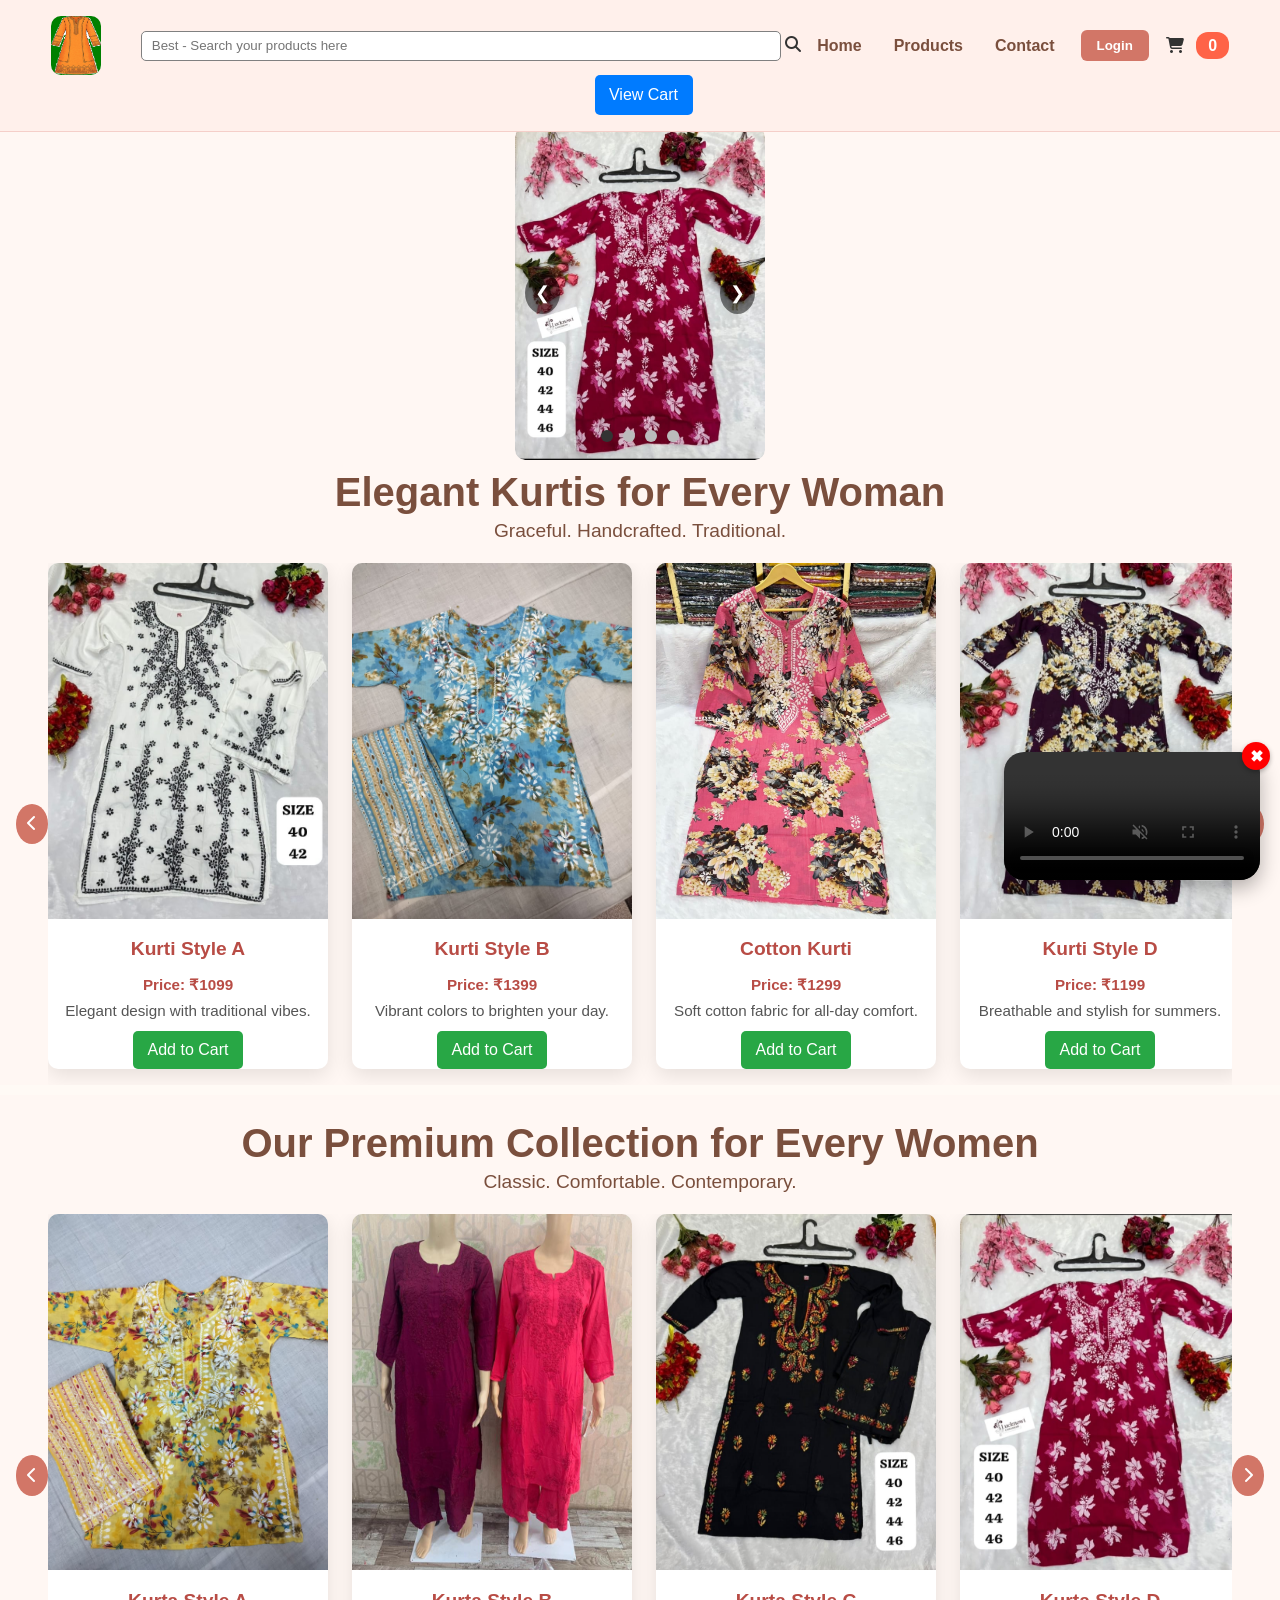
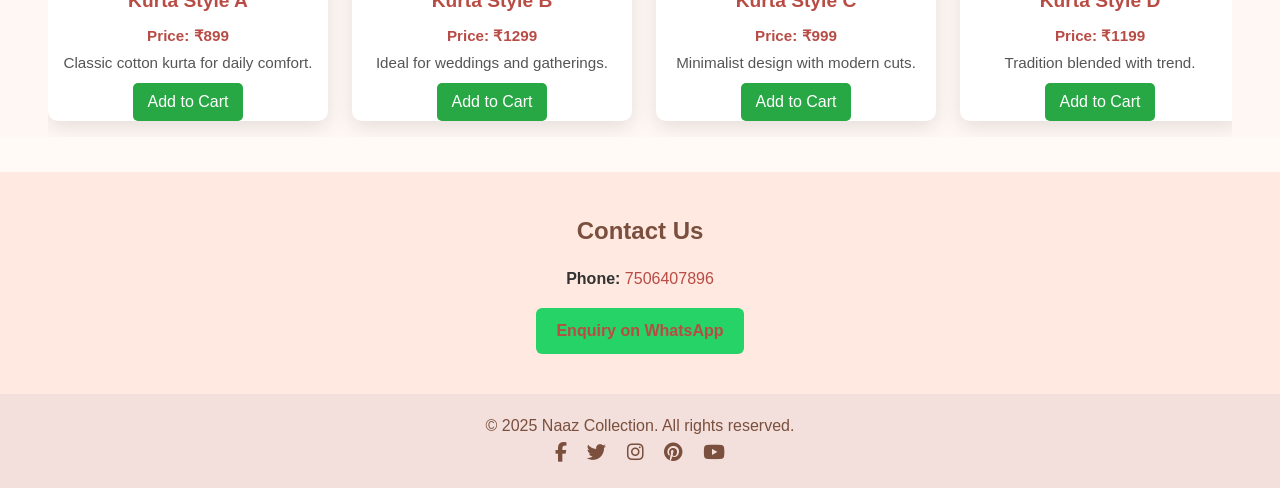
<file: index.html>
<!DOCTYPE html>
<html lang="en">

<head>
  <meta charset="UTF-8" />
  <meta name="viewport" content="width=device-width, initial-scale=1.0" />
  <title>Naaz Collection - Women's Kurtis</title>
  <link rel="stylesheet" href="style.css">
  <link rel="stylesheet" href="https://cdnjs.cloudflare.com/ajax/libs/font-awesome/6.4.0/css/all.min.css">
</head>

<body>

  <header>
    <!-- Navigation Bar -->
    <nav>
      <img src="logo4.png" alt="logo">
      <div class="search">
        <input type="text" id="searchInput" placeholder="Best - Search your products here">
        <label for="searchInput"><i class="fas fa-search icon"></i></label>
      </div>
      <a href="#home">Home</a>
      <a href="#home">Products</a>
      <a href="#contact">Contact</a>
      <button class="login-btn" id="loginBtn">Login</button>
      <span class="cart-counter"><i class="fas fa-shopping-cart"></i> <span id="cartCount">0</span></span>
      <button id="toggleCartBtn">View Cart</button>
      <div id="cartPanel">
        <h2>Your Cart</h2>
        <div id="cartItems"></div>
        <p id="emptyCartMsg">Your cart is empty.</p>
        <!-- Inside your cartPanel div (after #cartItems and #emptyCartMsg) -->
        <p id="cartTotal"></p>
        <button id="checkoutBtn">Proceed to Checkout</button>

      </div>
    </nav>
  </header>


  <main>
    <!-- Hero Section (Women) -->
    <section class="hero" id="home">
      <div class="marquee-container">
        <div class="marquee-text">
          ✈️ Welcome to Naaz Collection! | 🛍️ 50% OFF on all Kurtis | 👗 New Arrivals Every Week | 📦 Free Shipping on
          Orders Over ₹999
        </div>
      </div>
      <div class="bigbigimage">
        <div class="slider">
          <div class="slides">
            <img src="41.jpg" alt="Slide 1">
            <img src="42.jpg" alt="Slide 2">
            <img src="43.jpg" alt="Slide 3">
            <img src="44.jpg" alt="Slide 4">
          </div>
          <button class="prev">❮</button>
          <button class="next">❯</button>
          <div class="dots"></div>
        </div>
      </div>


      <h2>Elegant Kurtis for Every Woman</h2>
      <p>Graceful. Handcrafted. Traditional.</p>
      <div class="hero-scroll-container">
        <button class="scroll-btn left" onclick="scrollHero(-1, this)">
          <i class="fas fa-chevron-left"></i>
        </button>
        <div class="hero-scroll" id="productList"></div>
        <button class="scroll-btn right" onclick="scrollHero(1, this)">
          <i class="fas fa-chevron-right"></i>
        </button>
      </div>

      <div class="video-container" id="videoBox">
        <video id="heroVideo" src="video1.mp4" controls autoplay muted playsinline loop></video>
        <button id="cutVideoBtn">✖</button>
      </div>

    </section>

    <!-- Hero Section (Men) -->
    <section class="hero" id="home-men">
      <h2>Our Premium Collection for Every Women</h2>
      <p>Classic. Comfortable. Contemporary.</p>
      <div class="hero-scroll-container">
        <button class="scroll-btn left" onclick="scrollHero(-1, this)">
          <i class="fas fa-chevron-left"></i>
        </button>
        <div class="hero-scroll" id="productListMen"></div>
        <button class="scroll-btn right" onclick="scrollHero(1, this)">
          <i class="fas fa-chevron-right"></i>
        </button>
      </div>
    </section>

    <!-- Contact Section -->
    <section id="contact" class="contact">
      <h2>Contact Us</h2>
      <p><strong>Phone:</strong> <a href="tel:7506407896">7506407896</a></p>
      <a class="whatsapp-btn" href="https://wa.me/917506407896" target="_blank">Enquiry on WhatsApp</a>
    </section>

    <!-- Login Modal -->
    <div class="modal" id="loginModal" aria-hidden="true">
      <div class="modal-content">
        <div class="modal-header">
          <h2>Welcome Back!</h2>
          <span class="close-btn" id="closeBtn">&times;</span>
        </div>
        <form id="loginForm">
          <div class="form-group">
            <label for="email">Email Address</label>
            <input type="email" id="email" placeholder="Enter your email" required>
          </div>
          <div class="form-group">
            <label for="password">Password</label>
            <input type="password" id="password" placeholder="Enter your password" required>
          </div>
          <button type="submit" class="submit-btn">Login</button>
          <div class="form-footer">
            <p>Don't have an account? <a href="#" id="signupLink">Sign up</a></p>
          </div>
        </form>
      </div>
    </div>
  </main>

  <!-- Footer -->
  <footer>
    <p>&copy; 2025 Naaz Collection. All rights reserved.</p>
    <div class="social-links">
      <a href="#"><i class="fab fa-facebook-f"></i></a>
      <a href="#"><i class="fab fa-twitter"></i></a>
      <a href="#"><i class="fab fa-instagram"></i></a>
      <a href="#"><i class="fab fa-pinterest"></i></a>
      <a href="#"><i class="fab fa-youtube"></i></a>
    </div>
  </footer>

  <script src="script.js"></script>
</body>

</html>
</file>
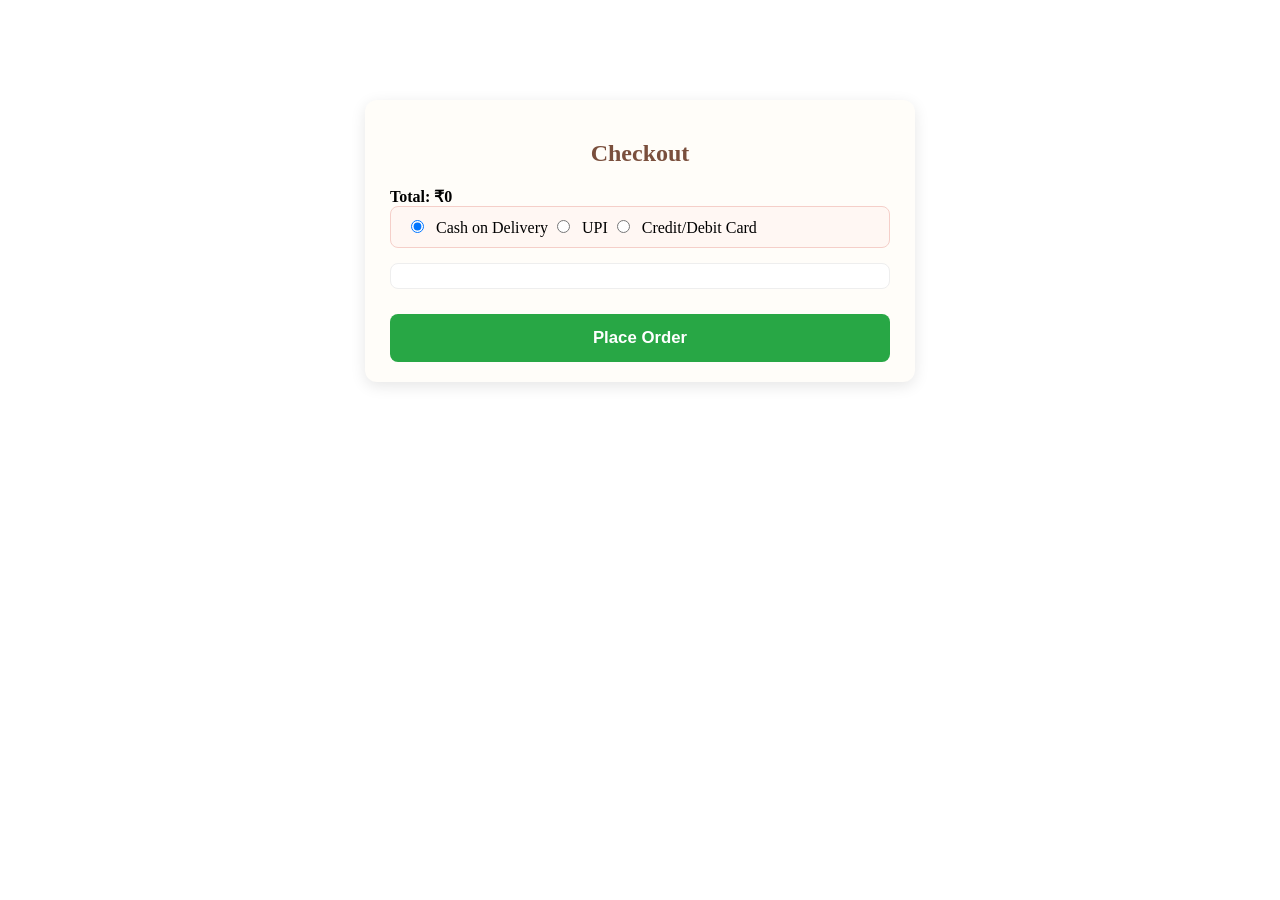
<file: checkout.html>
<!DOCTYPE html>
<html lang="en">
<head>
  <meta charset="UTF-8">
  <meta name="viewport" content="width=device-width, initial-scale=1.0">
  <title>Checkout - Naaz Collection</title>
  <link rel="stylesheet" href="checkout.css">
</head>
<body>

  <div class="checkout-container">
    <h2>Checkout</h2>
    <div id="orderSummary"></div>

    <div class="payment-method">
      <label><input type="radio" name="payment" value="cod" checked> Cash on Delivery</label>
      <label><input type="radio" name="payment" value="upi"> UPI</label>
      <label><input type="radio" name="payment" value="card"> Credit/Debit Card</label>
    </div>

    <div id="paymentDetails" class="payment-details"></div>

    <button class="place-order-btn" id="placeOrderBtn">Place Order</button>
  </div>

  <script>
    const cart = JSON.parse(localStorage.getItem('cart')) || [];
    const orderSummary = document.getElementById('orderSummary');
    let total = 0;

    cart.forEach(item => {
      orderSummary.innerHTML += `<p>${item.name} - ₹${item.price}</p>`;
      total += item.price;
    });
    orderSummary.innerHTML += `<strong>Total: ₹${total}</strong>`;

    // Payment method change
    document.querySelectorAll('input[name="payment"]').forEach(radio => {
      radio.addEventListener('change', showPaymentFields);
    });

    function showPaymentFields() {
      const selected = document.querySelector('input[name="payment"]:checked').value;
      const details = document.getElementById('paymentDetails');
      details.innerHTML = '';

      if (selected === 'upi') {
        details.innerHTML = '<input type="text" placeholder="Enter UPI ID">';
      } else if (selected === 'card') {
        details.innerHTML = `
          <input type="text" placeholder="Card Number">
          <input type="text" placeholder="Expiry Date (MM/YY)">
          <input type="text" placeholder="CVV">
        `;
      }
    }

    document.getElementById('placeOrderBtn').addEventListener('click', () => {
      alert('Order placed successfully!');
      localStorage.removeItem('cart');
      window.location.href = 'success.html';
    });
  </script>
</body>
</html>
</file>
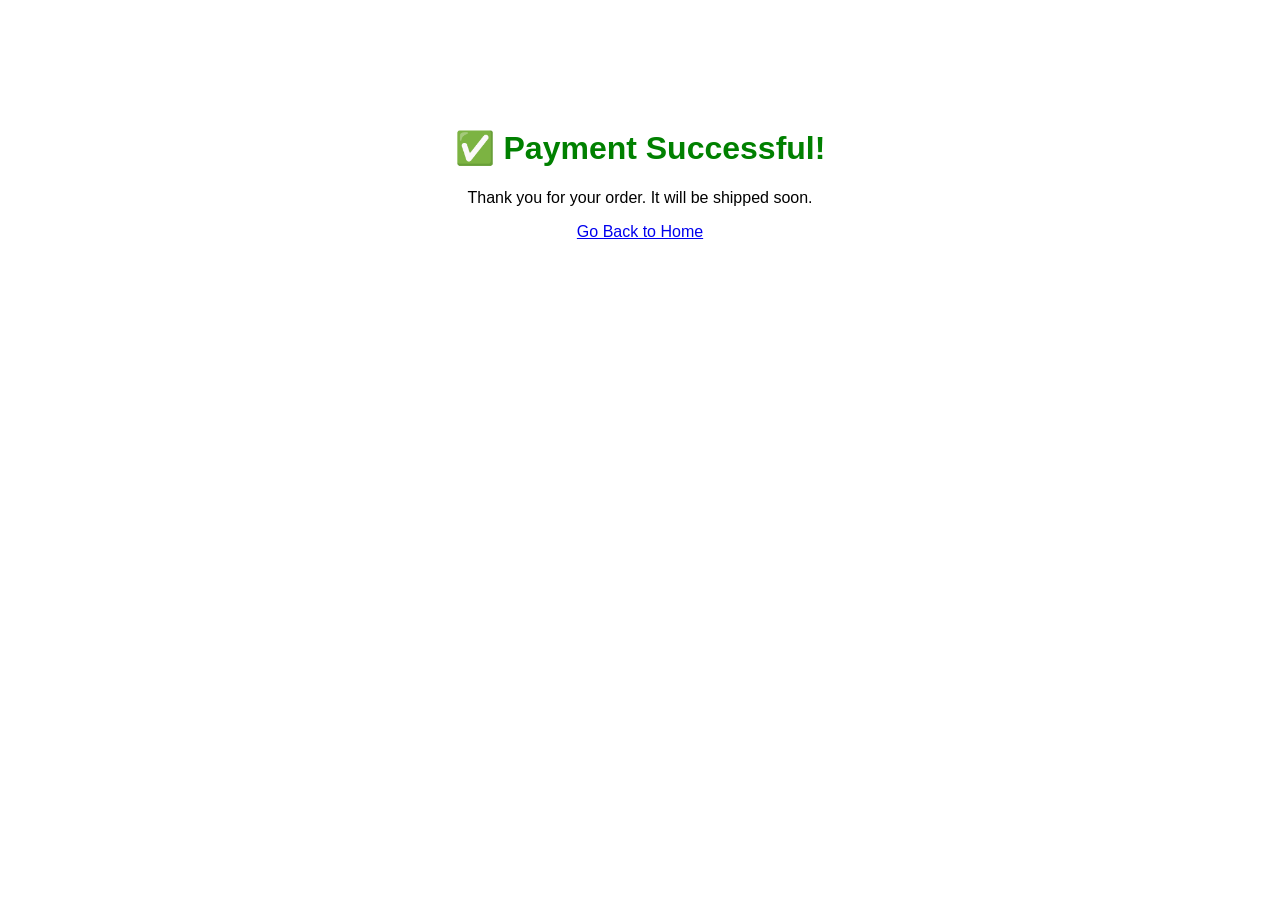
<file: success.html>
<!DOCTYPE html>
<html lang="en">
<head>
    <meta charset="UTF-8">
    <meta name="viewport" content="width=device-width, initial-scale=1.0">
    <title>Payment Successful</title>
    <style>
        body {
            text-align: center;
            padding-top: 100px;
            font-family: Arial, sans-serif;
        }
        h1 {
            color: green;
        }
    </style>
</head>
<body>
    <h1>✅ Payment Successful!</h1>
    <p>Thank you for your order. It will be shipped soon.</p>
    <a href="index.html">Go Back to Home</a>
</body>
</html>
</file>
<file: style.css>
/* Global Reset */
* {
  margin: 0;
  padding: 0;
  box-sizing: border-box;
}

/* Body Styles */
body {
  font-family: 'Segoe UI', sans-serif;
  background: #fffaf5;
  color: #333;
  line-height: 1.6;
}

/* Navigation Bar */
nav {
  flex-wrap: wrap;
  display: flex;
  justify-content: center;
  align-items: center;
  padding: 1rem 0rem;
  background-color: #fff0eb;
  border-bottom: 1px solid #f5cfc9;
  position: fixed;
  width: 100%;
  top: 0;
  z-index: 1000;
}

nav img {
  width: 50px;
  height: 59px;
  margin-right: 40px;
  background-color: green;
  border-radius: 10px;

}

nav .search {
  padding-right: 0px;
}

nav .search input {
  height: 30px;
  width: 50vw;
  padding: 0px 10px;
  border-radius: 5px;
  border: 1px solid gray;
}

nav a {
  margin: 0 1rem;
  text-decoration: none;
  color: #7a4f3d;
  font-weight: 600;
  padding-right: 0px;
  padding: auto;
}

nav a:hover {
  color: #d27667;
}

nav .icon:hover {
  color: orangered;
  cursor: pointer;

}

/* marquee {
  position: absolute;
  top: 100px;
  z-index: 1;
} */

.marquee-container {
  position: absolute;
  /* top: 84px; */
  z-index: 1;
  margin-top: -34px;

  width: 100%;
  /* background: linear-gradient(to right, #ff9a9e, #fad0c4); */
  color: #de7369;
  overflow: hidden;
  white-space: nowrap;
  /* box-shadow: 0 4px 8px rgba(0, 0, 0, 0.1); */
}

.marquee-text {
  /* position: absolute;
  top: 90px;
  z-index: 1; */
  display: inline-block;
  padding: 8px 0;
  font-size: 1.2rem;
  font-weight: bold;
  animation: scroll 12s linear infinite;

}

@keyframes scroll {
  0% {
    transform: translateX(100%);
  }

  100% {
    transform: translateX(-100%);
  }
}


.login-btn {
  background: #d27667;
  color: white;
  border: none;
  padding: 8px 16px;
  border-radius: 6px;
  cursor: pointer;
  font-weight: 600;
  margin: 0px 10px;

}

.login-btn:hover {
  background: #b95b4f;
}




#toggleCartBtn {
  height: 40px;
  width: 98px;
  margin-left: 7px;

}

#cartCount {
  background-color: #ff6347;
  color: white;
  padding: 5px 12px;
  border-radius: 12px;
  font-weight: bold;
  margin-left: 8px;
  cursor: pointer;
  user-select: none;
}

.cart-counter {
  margin-left: 7px;
}

.add-to-cart-btn {
  background-color: #28a745;
  border: none;
  padding: 10px 15px;
  color: white;
  font-size: 1em;
  border-radius: 5px;
  cursor: pointer;
  transition: background-color 0.3s ease;
}

.add-to-cart-btn:hover {
  background-color: #218838;
}

/* Cart panel styles */
#cartPanel {
  position: fixed;
  top: 60px;
  right: 20px;
  width: 320px;
  max-height: 400px;
  background: white;
  border: 1px solid #ccc;
  border-radius: 10px;
  box-shadow: 0 4px 15px rgba(0, 0, 0, 0.2);
  overflow-y: auto;
  padding: 15px;
  display: none;
  /* hidden initially */
  z-index: 1000;
}

#cartPanel h2 {
  margin-top: 0;
  font-size: 1.3em;
  border-bottom: 1px solid #ddd;
  padding-bottom: 8px;
}

.cart-item {
  display: flex;
  align-items: center;
  margin-bottom: 12px;
  border-bottom: 1px solid #eee;
  padding-bottom: 8px;
}

.cart-item img {
  width: 50px;
  height: 50px;
  object-fit: cover;
  border-radius: 6px;
  margin-right: 10px;
}

.cart-item-info {
  flex-grow: 1;
}

.cart-item-info h4 {
  margin: 0 0 4px;
  font-size: 1em;
  color: #333;
}

.cart-item-info p {
  margin: 0;
  font-size: 0.85em;
  color: #666;
}

.remove-btn {
  background-color: #dc3545;
  border: none;
  color: white;
  padding: 6px 9px;
  border-radius: 5px;
  cursor: pointer;
  font-size: 0.85em;
  transition: background-color 0.3s ease;
}

.remove-btn:hover {
  background-color: #b02a37;
}

/* Cart toggle button style */
#toggleCartBtn {
  background-color: #007bff;
  border: none;
  color: white;
  padding: 8px 14px;
  border-radius: 5px;
  cursor: pointer;
  font-size: 1em;
  transition: background-color 0.3s ease;
  user-select: none;
}

#toggleCartBtn:hover {
  background-color: #0056b3;
}

@media(max-width: 1113px) {
  .slides{
    top: 100px;
    z-index: 100;
  }
}
/* Responsive */
@media(max-width: 600px) {
  #cartPanel {
    width: 90%;
    right: 5%;
    top: 70px;
    max-height: 300px;
  }
}

.bigbigimage {
  display: flex;
  gap: 37.5rem;
  overflow-x: scroll;
  scroll-behavior: smooth;
  padding-bottom: 1rem;
  /* scrollbar-width: none; */
}

.bigimage img {
  border-radius: 10px;
  /* border: 11px solid black; */
  height: 70vh;
  width: 60vw;
  overflow-y: scroll;
  margin: 10px 10px;


}

.slider {
  position: relative;
  width: 20%;
  min-width: 100px;
  margin: auto;
  overflow: hidden;
  border-radius: 10px;
}

.slides {
  display: flex;
  transition: transform 0.5s ease-in-out;
}

.slides img {
  width: 100%;
  border-radius: 10px;
}

/* Arrows */
.prev,
.next {
  position: absolute;
  top: 50%;
  transform: translateY(-50%);
  background: rgba(0, 0, 0, 0.5);
  color: white;
  border: none;
  padding: 10px;
  cursor: pointer;
  border-radius: 50%;
  font-size: 18px;
  z-index: 10;
}

.prev {
  left: 10px;
}

.next {
  right: 10px;
}

/* Dots */
.dots {
  text-align: center;
  position: absolute;
  bottom: 10px;
  left: 50%;
  transform: translateX(-50%);
}

.dots span {
  display: inline-block;
  width: 12px;
  height: 12px;
  margin: 0 5px;
  background: #bbb;
  border-radius: 50%;
  cursor: pointer;
}

.dots .active {
  background: #333;
}

/* Hero Section */
.hero {
  padding: 2rem 1rem 0;
  background: #fff7f3;
  color: #7a4f3d;
  text-align: center;
  margin-top: 70px;
  position: relative;
}

#home {
  top: 25px;
}

#home-men {
  bottom: 35px;
}

.hero h2 {
  margin-top: -1rem;
  font-size: 2.5rem;
  margin-bottom: -0.5rem;
}

.hero p {
  font-size: 1.2rem;
  margin-bottom: 1rem;
}

/* Scrollable Product Carousel */
.hero-scroll-container {
  position: relative;
  display: flex;
  align-items: center;
  overflow: hidden;
  padding: 0 2rem;
}

.hero-scroll {
  display: flex;
  gap: 1.5rem;
  overflow-x: auto;
  scroll-behavior: smooth;
  padding-bottom: 1rem;
  scrollbar-width: none;
  /* Firefox */
  -ms-overflow-style: none;
  /* IE 10+ */
}

.hero-scroll::-webkit-scrollbar {
  display: none;
}

.hero-card {
  background: #fff;
  border-radius: 10px;
  min-width: 280px;
  box-shadow: 0 6px 20px rgba(0, 0, 0, 0.1);
  flex: 0 0 auto;
  transition: transform 0.3s ease;
}

.hero-card:hover {
  transform: translateY(-5px);
}

.hero-card img {
  object-position: center;
  width: 100%;
  max-height: 22.25rem;
  object-fit: cover;
  border-radius: 10px 10px 0 0;
}

.hero-card h3 {
  margin: 0.5rem;
  font-size: 1.2rem;
  color: #b84c45;
}

.hero-card p {
  margin: 0 0.8rem 0.5rem;
  font-size: 0.95rem;
  color: #555;
}

.hero-card .price {
  font-weight: bold;
  color: #b84c45;
  margin-bottom: 2px;
}


/* Scroll Buttons */
.scroll-btn {
  background: #d27667;
  color: white;
  border: none;
  padding: 0.7rem;
  border-radius: 50%;
  cursor: pointer;
  z-index: 10;
  font-size: 1rem;
  transition: background 0.3s;
}

.scroll-btn:hover {
  background: #b95b4f;
}

.scroll-btn.left {
  position: absolute;
  left: 0;
}

.scroll-btn.right {
  position: absolute;
  right: 0;
}

/* .hero video {
  position: fixed;
  right: 60px;
  height: 30vh;
  bottom: 0;
  width: 20vw;

  border-radius: 100px;
  z-index: 1;
} */

/* Container holds video + button */
.video-container {
  position: fixed;
  bottom: 20px;
  right: 20px;
  width: 20vw;
  max-width: 350px;
  min-width: 200px;
  border-radius: 20px;
  box-shadow: 0 8px 20px rgba(0, 0, 0, 0.3);
  cursor: grab;
  z-index: 9999;
}

/* Video */
#heroVideo {
  width: 100%;
  height: auto;
  border-radius: 20px;
  display: block;
  object-fit: cover;
}

/* Close button */
#cutVideoBtn {
  position: absolute;
  top: -10px;
  right: -10px;
  background: red;
  color: white;
  border: none;
  border-radius: 50%;
  width: 28px;
  height: 28px;
  cursor: pointer;
  font-size: 16px;
  font-weight: bold;
  box-shadow: 0 2px 5px rgba(0, 0, 0, 0.3);
  transition: background 0.2s;
}

#cutVideoBtn:hover {
  background: darkred;
}

/* Video container */
/* .video-container {
  position: fixed;
  bottom: 20px;
  right: 20px;
  width: 20vw;
  max-width: 350px;
  min-width: 200px;
  border-radius: 20px;
  box-shadow: 0 8px 20px rgba(0, 0, 0, 0.3);
  z-index: 9999;
  cursor: grab;
} */

/* Video itself */
/* #heroVideo {
  width: 100%;
  height: auto;
  border-radius: 20px;
  object-fit: cover;
  display: block;
}

/* Close button */
/* #cutVideoBtn {
  position: absolute;
  top: -10px;
  right: -10px;
  background: red;
  color: white;
  border: none;
  border-radius: 50%;
  width: 28px;
  height: 28px;
  cursor: pointer;
  font-size: 16px;
  font-weight: bold;
  box-shadow: 0 2px 5px rgba(0, 0, 0, 0.3);
} */

/* Mobile Adjustments */
@media (max-width: 768px) {
  .hero-scroll-container {
    padding: 0 1rem;
  }

  /* .marquee-container{
    margin-top: 180px;
  } */

  .scroll-btn {
    display: none;
  }

  .hero-card {
    min-width: 80%;
  }
}

/* Contact Section */
.contact {
  padding: 2.5rem 1rem;
  background: #ffe9e0;
  text-align: center;
}

.contact h2 {
  color: #7a4f3d;
  margin-bottom: 1rem;
}

.contact a {
  color: #b84c45;
  text-decoration: none;
}

/* WhatsApp Button */
.whatsapp-btn {
  margin-top: 1rem;
  display: inline-block;
  padding: 10px 20px;
  background: #25D366;
  color: white;
  border-radius: 6px;
  font-weight: bold;
  text-decoration: none;
  transition: background 0.3s;
}

.whatsapp-btn:hover {
  background: #1ebe5a;
}

/* Footer */
footer {
  text-align: center;
  padding: 1.2rem;
  background: #f3e0dc;
  color: #7a4f3d;
}

footer .social-links a {
  margin: 0 0.5rem;
  color: #7a4f3d;
  font-size: 1.2rem;
  transition: color 0.3s;
}

footer .social-links a:hover {
  color: #b84c45;
}

/* Modal Styles */
.modal {
  display: none;
  position: fixed;
  top: 0;
  left: 0;
  width: 100%;
  height: 100%;
  background-color: rgba(0, 0, 0, 0.4);
  z-index: 2000;
  justify-content: center;
  align-items: center;
}

.modal-content {
  background: #fffef8;
  padding: 2rem;
  border-radius: 12px;
  width: 90%;
  max-width: 400px;
  box-shadow: 0 10px 30px rgba(0, 0, 0, 0.2);
}

.modal-header {
  display: flex;
  justify-content: space-between;
  align-items: center;
  margin-bottom: 1.5rem;
}

.close-btn {
  font-size: 1.5rem;
  cursor: pointer;
  color: #333;
}

.close-btn:hover {
  color: #b84c45;
}

/* Form Elements */
.form-group {
  margin-bottom: 1.2rem;
}

.form-group label {
  display: block;
  margin-bottom: 0.4rem;
  font-weight: 500;
}

.form-group input {
  width: 100%;
  padding: 0.7rem;
  border: 1px solid #ddd;
  border-radius: 5px;
  font-size: 1rem;
}

.form-group input:focus {
  outline: none;
  border-color: #d27667;
}

.submit-btn {
  width: 100%;
  padding: 0.8rem;
  background-color: #d27667;
  color: white;
  border: none;
  border-radius: 5px;
  font-size: 1rem;
  font-weight: bold;
  cursor: pointer;
}

.submit-btn:hover {
  background-color: #b95b4f;
}

.form-footer {
  margin-top: 1rem;
  text-align: center;
}

.form-footer a {
  color: #d27667;
  text-decoration: none;
}

.form-footer a:hover {
  text-decoration: underline;
}

/* Responsive Tweak */
@media (max-width: 768px) {
  .nav-links {
    flex-direction: column;
    gap: 0.5rem;
  }

  .hero h2 {
    font-size: 1.8rem;
  }

  .product-grid {
    grid-template-columns: 1fr;
  }
}

#cartItemsContainer img {
  width: 50px;
  height: 50px;
  object-fit: cover;
}


#checkoutBtn {
  margin-top: 30px;
  border: none;
  padding: 6px;
  border-radius: 10px;
  color: white;
  background-color: green;
  font-weight: bold;
  cursor: pointer;
}


/* Responsive Navigation */
@media (max-width: 768px) {
  nav {
    flex-wrap: wrap;
    justify-content: center;
    padding: 1rem;
  }

  nav img {
    margin: 0 auto 1rem;
  }

  nav .search {
    width: 100%;
    margin-bottom: 1rem;
    display: flex;
    justify-content: center;
  }

  nav .search input {
    width: 90%;
  }

  nav a,
  .login-btn,
  .cart-counter,
  #toggleCartBtn {
    margin: 0.3rem 0.5rem;
  }

  nav a {
    font-size: 0.9rem;
  }
}

/* Hero Section Refinements */
@media (max-width: 772px) {
  .hero h2 {
    font-size: 1.6rem;
  }

  .marquee-container {
    margin-top: 103px;

  }



  .hero p {
    font-size: 1rem;
  }

  .hero video {
    display: none;
    visibility: hidden;
  }

  #home h2 {
    margin-top: 150px;
  }

  .hero-scroll-container {
    padding: 0 0.5rem;

    /* max-height: 30vh; */
  }

  .hero-card {
    min-width: 40%;
    max-width: 50%;
    height: fit-content;

  }

  .hero-card img {
    height: 34%;
  }
}

/* Footer Social Icons on Mobile */
@media (max-width: 600px) {
  footer .social-links a {
    font-size: 1rem;
    margin: 0 0.3rem;
  }
}
</file>
<file: checkout.css>
/* Checkout Container */
.checkout-container {
  max-width: 500px;
  margin: 100px auto;
  padding: 20px 25px;
  background: #fffdf9;
  border-radius: 12px;
  box-shadow: 0 4px 15px rgba(0,0,0,0.1);
}

.checkout-container h2 {
  margin-bottom: 20px;
  color: #7a4f3d;
  text-align: center;
}

/* Form Styles */
.checkout-form label {
  font-weight: 500;
  color: #444;
  display: block;
  margin-top: 15px;
}

.checkout-form input,
.checkout-form select {
  width: 100%;
  padding: 10px;
  margin-top: 6px;
  border: 1px solid #ddd;
  border-radius: 6px;
  font-size: 1rem;
}

.checkout-form input:focus,
.checkout-form select:focus {
  outline: none;
  border-color: #d27667;
  box-shadow: 0 0 5px rgba(210,118,103,0.3);
}

/* Payment Method Section */
.payment-methods {
  margin-top: 20px;
}

.payment-method {
  background: #fff7f3;
  padding: 10px 15px;
  border: 1px solid #f5cfc9;
  border-radius: 8px;
  margin-bottom: 12px;
  cursor: pointer;
  transition: all 0.2s ease;
}

.payment-method:hover {
  background: #ffeae3;
  border-color: #d27667;
}

.payment-method input {
  margin-right: 8px;
}

/* Payment Details Area */
.payment-details {
  margin-top: 15px;
  background: #fff;
  padding: 12px;
  border-radius: 8px;
  border: 1px solid #eee;
}

/* Place Order Button */
.place-order-btn {
  margin-top: 25px;
  background: #28a745;
  color: white;
  padding: 14px;
  border: none;
  border-radius: 8px;
  width: 100%;
  font-size: 1.05rem;
  font-weight: bold;
  cursor: pointer;
  transition: background 0.3s ease;
}

.place-order-btn:hover {
  background: #218838;
}

/* Responsive */
@media (max-width: 600px) {
  .checkout-container {
    margin: 80px 15px;
    padding: 15px;
  }
}
</file>
